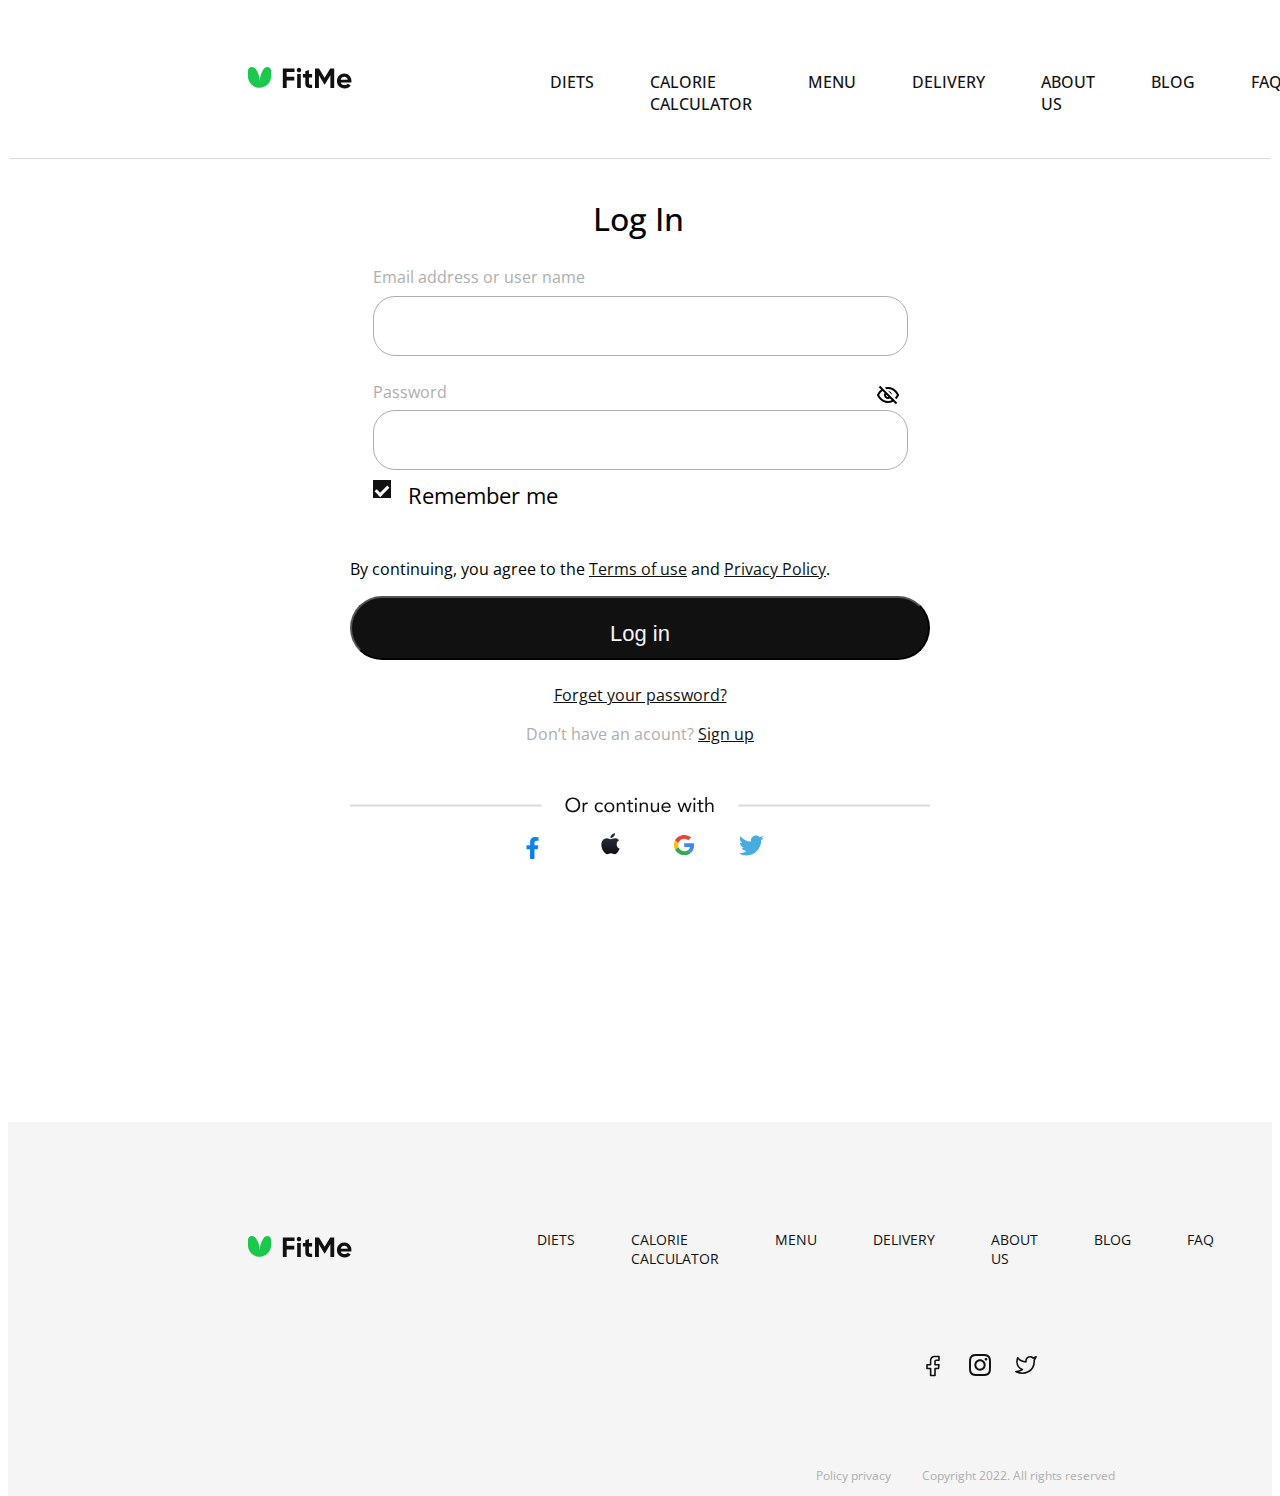
<file: log in/login.html>
<!DOCTYPE html>
<html lang="en">
  <head>
    <meta charset="UTF-8" />
    <meta http-equiv="X-UA-Compatible" content="IE=edge" />
    <meta name="viewport" content="width=device-width, initial-scale=1.0" />
    <title>Log in</title>
    <link rel="stylesheet" href="/log in/login.css" />
    <link rel="shortcut icon" href="/assets/favicon.ico" type="image/x-icon" />
    <link rel="preconnect" href="https://fonts.googleapis.com" />
    <link rel="preconnect" href="https://fonts.gstatic.com" crossorigin />
    <link
      href="https://fonts.googleapis.com/css2?family=Open+Sans&display=swap"
      rel="stylesheet"
    />
  </head>
  <script src="/log in/login.js"></script>
  <body>
   <div class="container">
    
   </div> 
    <header>
      <div class="header">
        <div class="logo"><img src="/assets/Logo (1).svg" alt="" /></div>
        <nav class="navigation">
          <a href="diets/diets.html"> DIETS </a>
          <a href="#">CALORIE CALCULATOR</a>
          <a href="#"> MENU </a>
          <a href="#"> DELIVERY </a>
          <a href="#"> ABOUT US </a>
          <a href="#"> BLOG </a>
          <a href="#"> FAQ </a>
        </nav>
        <div class="shop">
          <div class="bag">
            <img class="bag_img" src="/assets/Bag.svg" alt="" />
            <div class="button"><button class="btn">SIGN IN</button></div>
          </div>
        </div>
      </div>
    </header>
    <div class="divider">
      <img src="/log in/login assets/divider.svg" alt="" />
    </div>
    <main>
      <div class="main-page">
        <h1 id="login">Log In</h1>
      </div>
      <form action="">
        <div class="mail">
          <label for="uname">Email address or user name</label>
          <input type="text" name="uname" required id="uname" />
          <div id="error-mail" style="color: red; display: none">
            incorrect email or username
          </div>
        </div>
        <div class="password">
          <label for="password">
            <div class="psw">
              Password
              <div class="img">
                <button class="see-btn" onclick="changeInputType()">
                  <img src="/log in/login assets/hide icon.png" alt="" />
                </button>
                <button class="see-btn" style="display: none; cursor: pointer;" onclick="changeInputType()"><img src="/log in/login assets/see.png" alt=""></button>
              </div>
            </div>
          </label>
          <input type="password" name="psw" required id="psw"/>
          <div id="error-psw" style="color: red; display: none">
            incorrect password
          </div>
        </div>

        <label class="container"
          >Remember me
          <input type="checkbox" checked="checked" />
          <span class="checkmark"></span>
        </label>
      </form>

      <div class="login-foot">
        <div class="terms">
          <p>
            By continuing, you agree to the <a href="">Terms of use</a> and
            <a href="">Privacy Policy</a>.
          </p>
        </div>
        <div class="login-btn">
          <button  onclick="checkPassword(), checkEmail()"><p>Log in</p></button>
        </div>
        
        <div class="forget">
          <a class="psw" href="">Forget your password?</a>
        </div>
        <div class="register">
          <p>Don’t have an acount? <a href="/register/register.html">Sign up</a></p>
        </div>
        <div class="authorization">
          <img src="/log in/login assets/Divider 2.svg" alt="" />
        </div>
        <div class="icons">
          <a href=""><img src="/log in/login assets/facebook.svg" alt="" /></a
          ><a href=""><img src="/log in/login assets/apple.svg" alt="" /></a
          ><a href=""><img src="/log in/login assets/google.svg" alt="" /></a>
          <a href=""><img src="/log in/login assets/twitter.svg" alt="" /></a>
        </div>
      </div>
      <div class="footer">
        <div class="foot-nav">
          <div class="logo-foot">
            <img class="logo" src="/assets/Logo (1).svg" alt="" />
          </div>
          <nav class="navigation">
            <a href="#"> DIETS </a>
            <a href="#">CALORIE CALCULATOR</a>
            <a href="#"> MENU </a>
            <a href="#"> DELIVERY </a>
            <a href="#"> ABOUT US </a>
            <a href="#"> BLOG </a>
            <a href="#"> FAQ </a>
          </nav>
  
          <div class="contacts">
            <div class="foot-p">
              Contacts:
              <h4 class="number">+1 (213) 776 24 10</h4>
            </div>
          </div>
        </div>
  
        <div class="icons">
          <div>
            <a href="#"><img src="/assets/facebook icon.svg" alt="" /></a>
          </div>
          <div>
            <a href="#"><img src="/assets/instagram icon.svg" alt="" /></a>
          </div>
          <div>
            <a href="#"><img src="/assets/twitter icon.svg" alt="" /></a>
          </div>
        </div>
  
        <div class="pc">
          <div class="policy">
            <p><a href="#">Policy privacy</a></p>
          </div>
          <div class="copyright">
            <p>Copyright 2022. All rights reserved</p>
          </div>
        </div>
      </div>
    </main>
  </body>
</html>
</file>
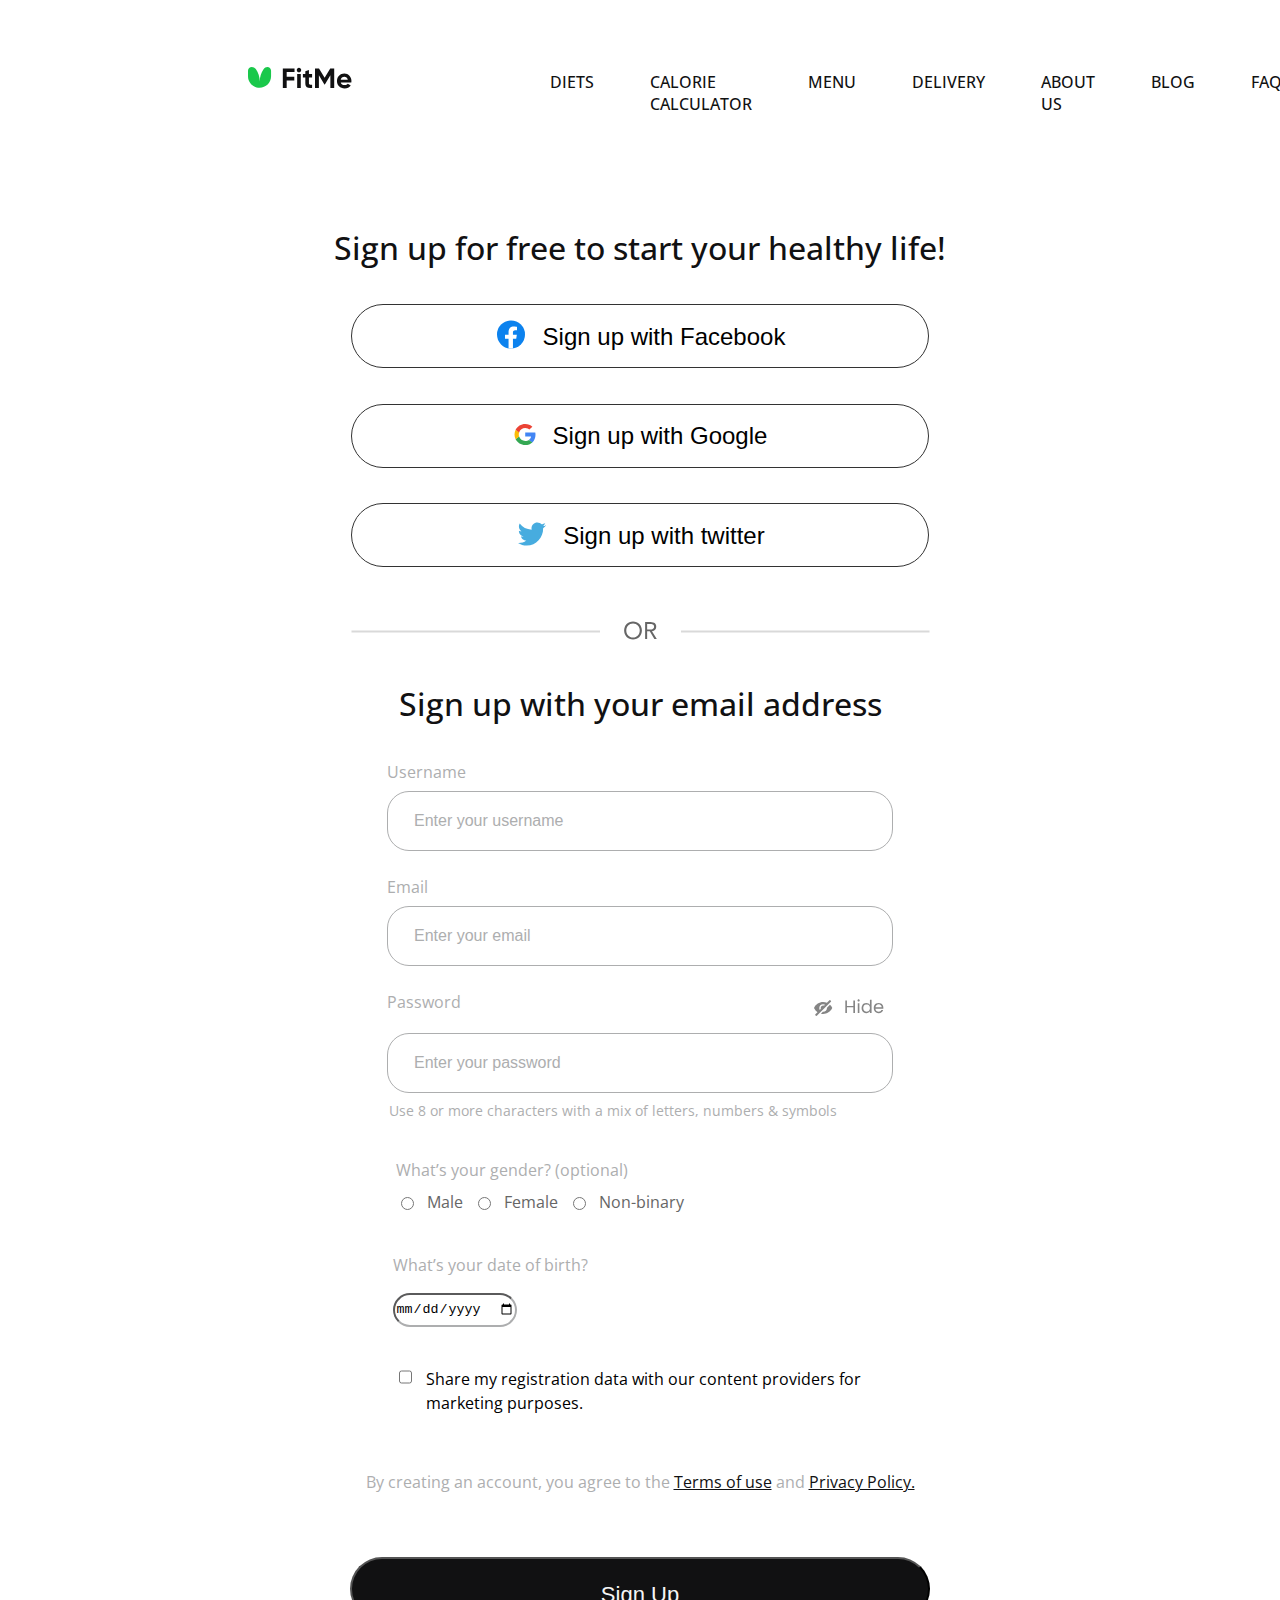
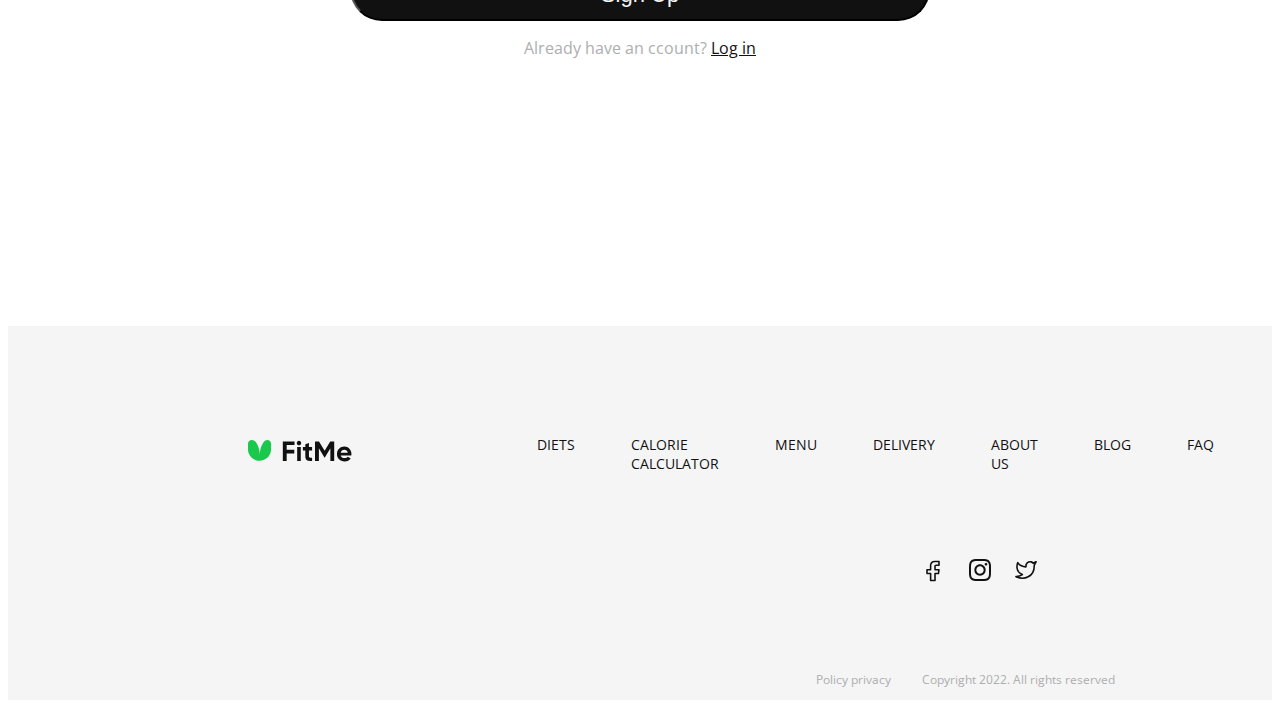
<file: register/register.html>
<!DOCTYPE html>
<html lang="en">
  <head>
    <meta charset="UTF-8" />
    <meta http-equiv="X-UA-Compatible" content="IE=edge" />
    <meta name="viewport" content="width=device-width, initial-scale=1.0" />
    <title>Register</title>
    <link rel="stylesheet" href="/register/register.css" />
    <link rel="preconnect" href="https://fonts.googleapis.com" />
    <link rel="preconnect" href="https://fonts.gstatic.com" crossorigin />
    <link
      href="https://fonts.googleapis.com/css2?family=Open+Sans&display=swap"
      rel="stylesheet"
    />

    <link rel="shortcut icon" href="/assets/favicon.ico" type="image/x-icon" />
  </head>
  <script src="https://www.google.com/recaptcha/api.js"></script>
  <body>
    <header>
      <div class="header">
        <div class="logo"><img src="/assets/Logo (1).svg" alt="" /></div>
        <nav class="navigation">
          <a href="diets/diets.html"> DIETS </a>
          <a href="#">CALORIE CALCULATOR</a>
          <a href="#"> MENU </a>
          <a href="#"> DELIVERY </a>
          <a href="#"> ABOUT US </a>
          <a href="#"> BLOG </a>
          <a href="#"> FAQ </a>
        </nav>
        <div class="shop">
          <div class="bag">
            <img class="bag_img" src="/assets/Bag.svg" alt="" />
            <div class="button"><button class="btn">SIGN IN</button></div>
          </div>
        </div>
      </div>
    </header>
    <main>
      <div class="smreg">
        <div class="title">
          <p>Sign up for free to start your healthy life!</p>
        </div>
        <div class="buttons">
          <div class="facebook">
            <button class="fbutton">
              <div class="icon">
                <img src="/register/register assets/facebook.svg" alt="" />
              </div>
              <p class="sign">Sign up with Facebook</p>
            </button>
          </div>
          <div class="facebook">
            <button class="fbutton">
              <div class="icon">
                <img src="/register/register assets/google.svg" alt="" />
              </div>
              <p class="sign">Sign up with Google</p>
            </button>
          </div>
          <div class="facebook">
            <button class="fbutton">
              <div class="icon">
                <img src="/register/register assets/twitter.svg" alt="" />
              </div>
              <p class="sign">Sign up with twitter</p>
            </button>
          </div>
        </div>
        <div class="divider">
          <img src="/register/register assets/Divider.svg" alt="" />
        </div>
        <div class="form-title">
          <p class="title">Sign up with your email address</p>
        </div>
      </div>
      <form action="">
        <div class="register">
          <div class="username">
            <label for="uname">Username</label>
            <input
              type="text"
              name="uname"
              required
              placeholder="Enter your username"
            />
          </div>
          <div class="username">
            <label for="email">Email</label>
            <input
              type="email"
              name="uname"
              required
              placeholder="Enter your email"
            />
          </div>
          <div class="username">
            <label class="psw" for="password">
              Password
              <button class="see-btn">
                <img src="/log in/login assets/see.svg" alt="" />
              </button>
            </label>
            <input
              type="password"
              name="uname"
              required
              placeholder="Enter your password"
            />
          </div>

          <div class="psw-requirements">
            <p>
              Use 8 or more characters with a mix of letters, numbers & symbols
            </p>
          </div>
          <div class="personal-info">
            <form action="">
              <div class="gender">What’s your gender? (optional)</div>

              <div class="radio">
                <input type="radio" name="radio" id="" />
                <label for="radio">Male</label>

                <input type="radio" name="radio" id="" />
                <label for="radio">Female</label>

                <input type="radio" name="radio" id="" />
                <label for="radio">Non-binary</label>
              </div>
            </form>
          </div>
          <div class="date">
            <p class="paragraph">What’s your date of birth?</p>

            <div class="date-choose">
              <label for=""></label>

              <input type="date" name="" id="" required />
            </div>
          </div>
          <div class="checkbox">
            <input type="checkbox" name="" id="" />

            <label for="">
              <p>
                Share my registration data with our content providers for
                marketing purposes.
              </p>
            </label>
          </div>
          <div class="policy">
            <p>
              By creating an account, you agree to the
              <a href="">Terms of use</a> and <a href="">Privacy Policy.</a>
            </p>
          </div>
          <!-- почему то капча не работает -->
          <div
            class="g-recaptcha"
            data-sitekey="6LcPQkwlAAAAAJtCPeuYa-m1uFvNGLKVkMzqG4qV"
          ></div>
          <div class="sign-up">
            <div class="login-btn">
              <button><p>Sign Up</p></button>
            </div>
            <p class="login">Already have an ccount? <a href="/log in/login.html">Log in</a></p>
          </div>
        </div>
      </form>
      <div class="footer">
        <div class="foot-nav">
          <div class="logo-foot">
            <img class="logo" src="/assets/Logo (1).svg" alt="" />
          </div>
          <nav class="navigation">
            <a href="#"> DIETS </a>
            <a href="#">CALORIE CALCULATOR</a>
            <a href="#"> MENU </a>
            <a href="#"> DELIVERY </a>
            <a href="#"> ABOUT US </a>
            <a href="#"> BLOG </a>
            <a href="#"> FAQ </a>
          </nav>
  
          <div class="contacts">
            <div class="foot-p">
              Contacts:
              <h4 class="number">+1 (213) 776 24 10</h4>
            </div>
          </div>
        </div>
  
        <div class="icons">
          <div>
            <a href="#"><img src="/assets/facebook icon.svg" alt="" /></a>
          </div>
          <div>
            <a href="#"><img src="/assets/instagram icon.svg" alt="" /></a>
          </div>
          <div>
            <a href="#"><img src="/assets/twitter icon.svg" alt="" /></a>
          </div>
        </div>
  
        <div class="pc">
          <div class="policy">
            <p><a href="#">Policy privacy</a></p>
          </div>
          <div class="copyright">
            <p>Copyright 2022. All rights reserved</p>
          </div>
        </div>
      </div>
    </main>
  </body>
</html>
</file>
<file: log in/login.css>
html {
  width: 100%;
  height: 100%;
  margin: 0;
  padding: 0;
}

body {
  font-family: "Open Sans";
  font-style: normal;
}

header .header {
  width: 100%;
  display: flex;
  font-weight: 500;
  margin-top: 61px;
  font-family: "Open Sans";
}
header .header .logo {
  margin-left: 240px;
}
header .header .navigation {
  display: flex;
  gap: 56px;
  margin-left: 197px;
}
header .header a {
  text-decoration: none;
  color: #111112;
  margin-top: 10px;
}
header .header .shop .bag {
  margin-left: 227.29px;
  display: flex;
}
header .header .shop .bag .bag_img {
  margin-bottom: 0.14px;
}
header .header .shop .bag .button {
  margin-left: 33.36px;
}
header .header .shop .bag .button .btn {
  font-family: "Open Sans";
  padding: 0 25px;
  border: 2px solid #111112;
  border-radius: 50px;
  height: 46px;
  line-height: 46px;
  font-size: 14px;
  font-weight: 600;
  text-decoration: none;
  color: white;
  background-color: #111112;
  cursor: pointer;
}
@media (min-width: 320px) and (max-width: 426px) {
  header .header .shop .bag {
    display: flex;
    margin-left: 20px;
  }
  header .header .shop .bag .button {
    margin-left: 20px;
  }
  header .header .shop .bag .button .btn {
    padding: 0 20px;
  }
  header .header .logo {
    margin-left: 10px;
  }
  header .header .navigation {
    display: none;
  }
}

.divider img {
  width: 100%;
}

main {
  display: flex;
  margin-top: 10px;
  justify-content: center;
  align-items: center;
  flex-direction: column;
}
main .main-page {
  display: flex;
}
main .main-page #login {
  width: 94px;
  height: 48px;
  font-style: normal;
  font-weight: 500;
  font-size: 32px;
  line-height: 48px;
}
main form {
  /* Hide the browser's default checkbox */
  /* Create a custom checkbox */
  /* On mouse-over, add a grey background color */
  /* When the checkbox is checked, add a blue background */
  /* Create the checkmark/indicator (hidden when not checked) */
  /* Show the checkmark when checked */
  /* Style the checkmark/indicator */
}
main form .mail {
  display: flex;
  flex-direction: column;
}
main form .mail label {
  font-style: normal;
  font-weight: 400;
  font-size: 16px;
  line-height: 24px;
  color: #adaeaf;
}
main form .mail input {
  margin-top: 7px;
  height: 56px;
  border: 1px solid #adaeaf;
  border-radius: 22px;
}
main form .password {
  margin-top: 24px;
  display: flex;
  flex-direction: column;
}
main form .password .psw {
  margin-bottom: -10px;
  display: flex;
  font-style: normal;
  font-weight: 400;
  font-size: 16px;
  line-height: 24px;
  color: #adaeaf;
}
main form .password .psw .img {
  margin-left: 421px;
}
@media (min-width: 320px) and (max-width: 426px) {
  main form .password .psw .img {
    margin-left: 100px;
  }
}
main form .password .psw .img .see-btn {
  color: transparent;
  border-color: transparent;
  background-color: transparent;
  cursor: pointer;
}
main form .password input {
  margin-top: 7px;
  height: 56px;
  border: 1px solid #adaeaf;
  border-radius: 22px;
}
main form .container {
  margin-top: 10px;
  display: block;
  position: relative;
  padding-left: 35px;
  margin-bottom: 12px;
  cursor: pointer;
  font-size: 22px;
  -webkit-user-select: none;
  -moz-user-select: none;
  user-select: none;
}
main form .container input {
  position: absolute;
  opacity: 0;
  cursor: pointer;
  height: 0;
  width: 0;
}
main form .checkmark {
  position: absolute;
  top: 0;
  left: 0;
  height: 18px;
  width: 18px;
  background-color: #eee;
}
main form .container:hover input ~ .checkmark {
  background-color: #ccc;
}
main form .container input:checked ~ .checkmark {
  background-color: #111111;
}
main form .checkmark:after {
  content: "";
  position: absolute;
  display: none;
}
main form .container input:checked ~ .checkmark:after {
  display: block;
}
main form .container .checkmark:after {
  left: 5px;
  top: 3px;
  width: 5px;
  height: 10px;
  border: solid white;
  border-width: 0 3px 3px 0;
  transform: rotate(45deg);
}
main .login-foot {
  margin-top: 20px;
}
main .login-foot .terms p {
  font-weight: 400;
  font-size: 16px;
  line-height: 22px;
}
main .login-foot .terms p a {
  color: #111111;
}
main .login-foot .login-btn button {
  width: 580px;
  height: 64px;
  border-radius: 32px;
  background-color: #111112;
  color: whitesmoke;
  cursor: pointer;
}
main .login-foot .login-btn button p {
  font-size: 22px;
}
@media (min-width: 320px) and (max-width: 426px) {
  main .login-foot .login-btn button {
    width: 300px;
  }
}
main .login-foot .forget {
  display: flex;
  justify-content: center;
  margin-top: 24px;
}
main .login-foot .forget .psw {
  color: #111112;
}
main .login-foot .register {
  display: flex;
  justify-content: center;
}
main .login-foot .register p {
  font-weight: 400;
  font-size: 16px;
  line-height: 24px;
  color: #adaeaf;
}
main .login-foot .register a {
  color: #111112;
}
main .login-foot .authorization {
  margin-top: 30px;
}
main .login-foot .icons {
  display: flex;
  justify-content: center;
  align-items: center;
  gap: 40px;
}
main .footer {
  width: 100%;
  height: 100%;
  margin-top: 251px;
  background-color: #f5f5f5;
}
main .footer .foot-nav {
  display: flex;
  align-items: center;
}
main .footer .foot-nav .logo-foot {
  margin-left: 240px;
  margin-top: 65px;
}
main .footer .foot-nav .navigation {
  display: flex;
  margin-top: 65px;
  margin-left: 184px;
  gap: 56px;
}
main .footer .foot-nav .navigation a {
  font-weight: 400;
  font-size: 14px;
  line-height: 19px;
  text-decoration: none;
  color: #111112;
}
main .footer .foot-nav .contacts {
  margin-left: 185px;
  margin-top: 80px;
}
main .footer .foot-nav .contacts .foot-p {
  display: inline;
  width: 192px;
  height: 19px;
  font-weight: 400;
  font-size: 14px;
  line-height: 19px;
  color: #adaeaf;
}
main .footer .foot-nav .contacts .foot-p .number {
  display: inline;
  margin-left: 14px;
  font-weight: 700;
  font-size: 16px;
  line-height: 22px;
  color: #111112;
}
main .footer .icons {
  display: flex;
  gap: 24px;
  margin-top: 42.5px;
  margin-left: 913px;
}
main .footer .pc {
  display: flex;
  gap: 31px;
  font-weight: 400;
  font-size: 12px;
  line-height: 16px;
  color: #adaeaf;
  margin-top: 72.5px;
  margin-left: 808px;
}
main .footer .pc a {
  text-decoration: none;
  color: #adaeaf;
}
@media (min-width: 320px) and (max-width: 426px) {
  main {
    margin-left: 10px;
    width: 300px;
    font-size: 15px;
    align-items: stretch;
  }
  main body {
    margin: 0;
  }
  main .authorization img {
    width: 400px;
  }
}
@media (min-width: 320px) and (max-width: 426px) and (max-width: 320px) {
  main .authorization img {
    width: 300px;
    height: 16px;
  }
}
@media (min-width: 320px) and (max-width: 426px) {
  main .footer {
    width: 100%;
    height: 100%;
    margin-top: 36px;
  }
  main .footer .foot-nav {
    display: flex;
    flex-direction: column;
    align-items: flex-start;
  }
  main .footer .foot-nav .navigation {
    margin-left: 10px;
    margin-top: 65px;
    display: flex;
    gap: 10px;
    flex-direction: column;
  }
  main .footer .foot-nav .logo-foot {
    margin-left: 10px;
    margin-top: 10px;
  }
  main .footer .foot-nav .contacts {
    margin-left: 10px;
    margin-top: 40px;
  }
  main .footer .icons {
    margin-left: 10px;
  }
  main .footer .pc {
    margin-left: 10px;
  }
}/*# sourceMappingURL=login.css.map */
</file>
<file: register/register.css>
html {
  width: auto;
  height: auto;
  margin: 0;
  padding: 0;
}

body {
  font-family: "Open Sans";
  font-style: normal;
}

header .header {
  width: 100%;
  display: flex;
  font-weight: 500;
  margin-top: 61px;
  font-family: "Open Sans";
}
header .header .logo {
  margin-left: 240px;
}
header .header .navigation {
  display: flex;
  gap: 56px;
  margin-left: 197px;
}
header .header a {
  text-decoration: none;
  color: #111112;
  margin-top: 10px;
}
header .header .shop .bag {
  margin-left: 227.29px;
  display: flex;
}
header .header .shop .bag .bag_img {
  margin-bottom: 0.14px;
}
header .header .shop .bag .button {
  margin-left: 33.36px;
}
header .header .shop .bag .button .btn {
  font-family: "Open Sans";
  padding: 0 25px;
  border: 2px solid #111112;
  border-radius: 50px;
  height: 46px;
  line-height: 46px;
  font-size: 14px;
  font-weight: 600;
  text-decoration: none;
  color: white;
  background-color: #111112;
  cursor: pointer;
}
@media (min-width: 320px) and (max-width: 426px) {
  header .header .shop .bag {
    display: flex;
    margin-left: 20px;
  }
  header .header .shop .bag .button {
    margin-left: 20px;
  }
  header .header .shop .bag .button .btn {
    padding: 0 20px;
  }
  header .header .logo {
    margin-left: 10px;
  }
  header .header .navigation {
    display: none;
  }
}

main {
  margin-top: 50px;
}
main .smreg .title {
  font-style: normal;
  font-weight: 500;
  font-size: 32px;
  line-height: 48px;
  display: flex;
  justify-content: center;
  color: #111112;
}
main .smreg .buttons {
  display: flex;
  gap: 35.5px;
  flex-direction: column;
  align-items: center;
}
main .smreg .buttons .facebook .fbutton {
  display: flex;
  justify-content: center;
  align-items: center;
  gap: 16px;
  width: 578px;
  height: 64px;
  background: #ffffff;
  border: 1px solid #333333;
  border-radius: 32px;
  cursor: pointer;
}
main .smreg .buttons .facebook .fbutton .sign {
  font-style: normal;
  font-weight: 400;
  font-size: 24px;
  line-height: 33px;
}
main .smreg .divider {
  display: flex;
  margin-top: 48px;
  justify-content: center;
}
main .smreg .form-title {
  font-style: normal;
  font-weight: 500;
  font-size: 18px;
  line-height: 27px;
}
main form .register {
  display: flex;
  flex-direction: column;
  align-items: center;
  gap: 24px;
}
main form .register .psw-requirements {
  margin-top: -31px;
  margin-left: -55px;
  font-style: normal;
  font-weight: 400;
  font-size: 14px;
  line-height: 21px;
  color: #adaeaf;
}
main form .register .username {
  display: flex;
  flex-direction: column;
}
main form .register .username .psw {
  display: flex;
  justify-content: space-between;
}
main form .register .username .psw .see-btn {
  color: transparent;
  background-color: transparent;
  border-color: transparent;
  cursor: pointer;
}
main form .register .username label {
  font-style: normal;
  font-weight: 400;
  font-size: 16px;
  line-height: 24px;
  color: #adaeaf;
}
main form .register .username input {
  width: 500px;
  margin-top: 7px;
  height: 56px;
  border: 1px solid #adaeaf;
  border-radius: 22px;
}
main form .register .username ::-moz-placeholder {
  padding-left: 24px;
  font-style: normal;
  font-weight: 400;
  font-size: 16px;
  line-height: 24px;
  color: #adaeaf;
}
main form .register .username ::placeholder {
  padding-left: 24px;
  font-style: normal;
  font-weight: 400;
  font-size: 16px;
  line-height: 24px;
  color: #adaeaf;
}
main form .register .personal-info {
  margin-left: -200px;
}
main form .register .personal-info .gender {
  color: #adaeaf;
  margin-bottom: 10px;
}
main form .register .personal-info .radio {
  display: flex;
  color: #666666;
  gap: 10px;
}
main form .register .date {
  margin-left: -300px;
}
main form .register .date .paragraph {
  color: #adaeaf;
  font-style: normal;
  font-weight: 400;
  font-size: 16px;
  line-height: 24px;
}
main form .register .date .date-choose input {
  border-color: #adaeaf;
  border-radius: 30px;
  height: 30px;
}
main form .register .checkbox {
  display: flex;
}
main form .register .checkbox input {
  margin-top: -25px;
}
main form .register .checkbox label {
  margin-left: 11px;
}
main form .register .checkbox label p {
  font-style: normal;
  font-weight: 400;
  font-size: 16px;
  line-height: 24px;
  width: 459px;
  height: 48px;
}
main form .register .policy p {
  color: #adaeaf;
}
main form .register .policy p a {
  color: #111112;
}
main form .register .sign-up {
  display: flex;
  flex-direction: column;
  align-items: center;
}
main form .register .sign-up .login-btn button {
  width: 580px;
  height: 64px;
  border-radius: 32px;
  background-color: #111112;
  color: whitesmoke;
  cursor: pointer;
}
main form .register .sign-up .login-btn button p {
  font-size: 22px;
}
@media (min-width: 320px) and (max-width: 426px) {
  main form .register .sign-up .login-btn button {
    width: 300px;
  }
}
main form .register .sign-up .login {
  color: #adaeaf;
}
main form .register .sign-up .login a {
  color: #111112;
}
main .footer {
  width: 100%;
  height: 100%;
  margin-top: 251px;
  background-color: #f5f5f5;
}
main .footer .foot-nav {
  display: flex;
  align-items: center;
}
main .footer .foot-nav .logo-foot {
  margin-left: 240px;
  margin-top: 65px;
}
main .footer .foot-nav .navigation {
  display: flex;
  margin-top: 65px;
  margin-left: 184px;
  gap: 56px;
}
main .footer .foot-nav .navigation a {
  font-weight: 400;
  font-size: 14px;
  line-height: 19px;
  text-decoration: none;
  color: #111112;
}
main .footer .foot-nav .contacts {
  margin-left: 185px;
  margin-top: 80px;
}
main .footer .foot-nav .contacts .foot-p {
  display: inline;
  width: 192px;
  height: 19px;
  font-weight: 400;
  font-size: 14px;
  line-height: 19px;
  color: #adaeaf;
}
main .footer .foot-nav .contacts .foot-p .number {
  display: inline;
  margin-left: 14px;
  font-weight: 700;
  font-size: 16px;
  line-height: 22px;
  color: #111112;
}
main .footer .icons {
  display: flex;
  gap: 24px;
  margin-top: 42.5px;
  margin-left: 913px;
}
main .footer .pc {
  display: flex;
  gap: 31px;
  font-weight: 400;
  font-size: 12px;
  line-height: 16px;
  color: #adaeaf;
  margin-top: 72.5px;
  margin-left: 808px;
}
main .footer .pc a {
  text-decoration: none;
  color: #adaeaf;
}
@media (min-width: 320px) and (max-width: 426px) {
  main .footer {
    width: 100%;
    height: 100%;
    margin-top: 36px;
  }
  main .footer .foot-nav {
    display: flex;
    flex-direction: column;
    align-items: flex-start;
  }
  main .footer .foot-nav .navigation {
    margin-left: 10px;
    margin-top: 65px;
    display: flex;
    gap: 10px;
    flex-direction: column;
  }
  main .footer .foot-nav .logo-foot {
    margin-left: 10px;
    margin-top: 10px;
  }
  main .footer .foot-nav .contacts {
    margin-left: 10px;
    margin-top: 40px;
  }
  main .footer .icons {
    margin-left: 10px;
  }
  main .footer .pc {
    margin-left: 10px;
  }
}

@media (min-width: 320px) and (max-width: 426px) {
  main .smreg .buttons .facebook .fbutton {
    width: auto;
  }
  main form .register .username input {
    width: 300px;
  }
  main form .register .psw-requirements {
    margin-left: 0px;
  }
  main form .register .personal-info {
    margin-left: -1px;
    font-size: 17px;
  }
  main form .register .date {
    margin-left: 0px;
  }
  main form .register .checkbox label p {
    width: auto;
  }
  main .smreg .divider img {
    width: 100%;
  }
  main .smreg .title {
    font-size: 25px;
    line-height: 32px;
  }
}/*# sourceMappingURL=register.css.map */
</file>
